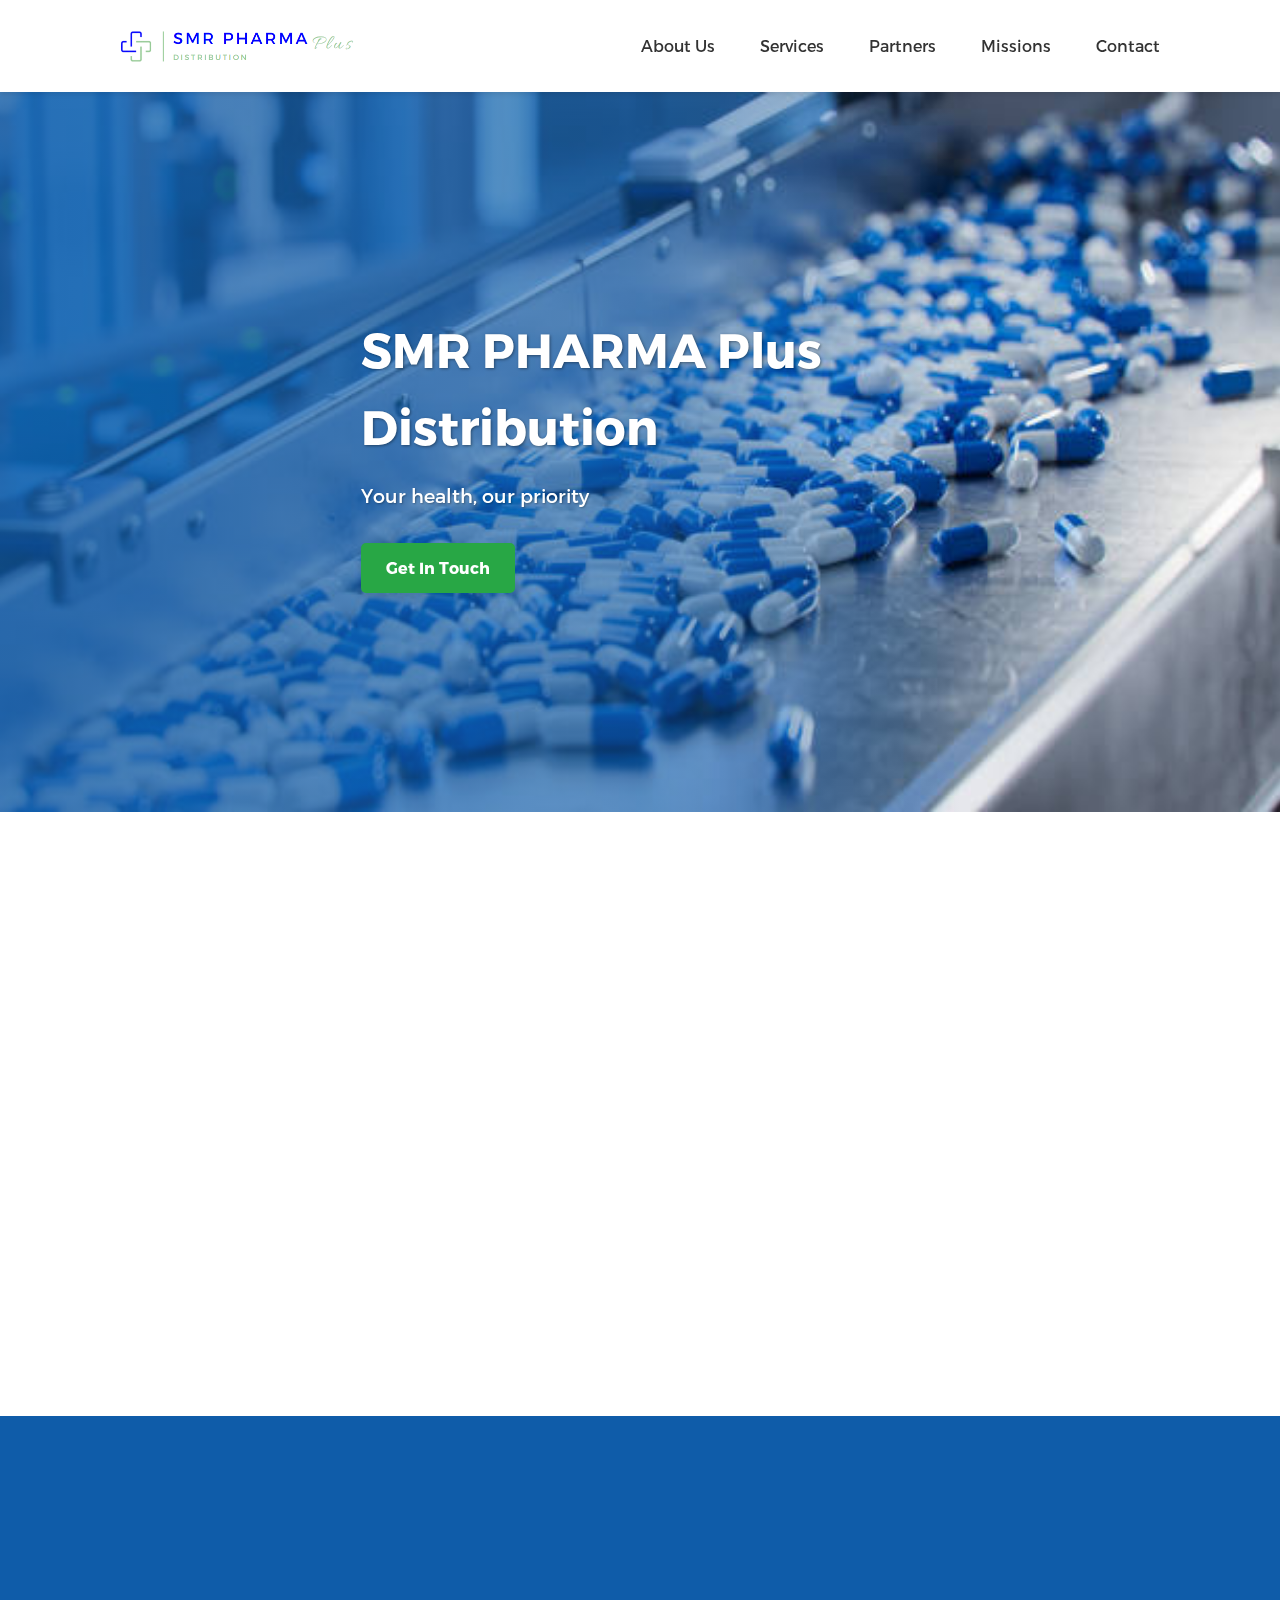
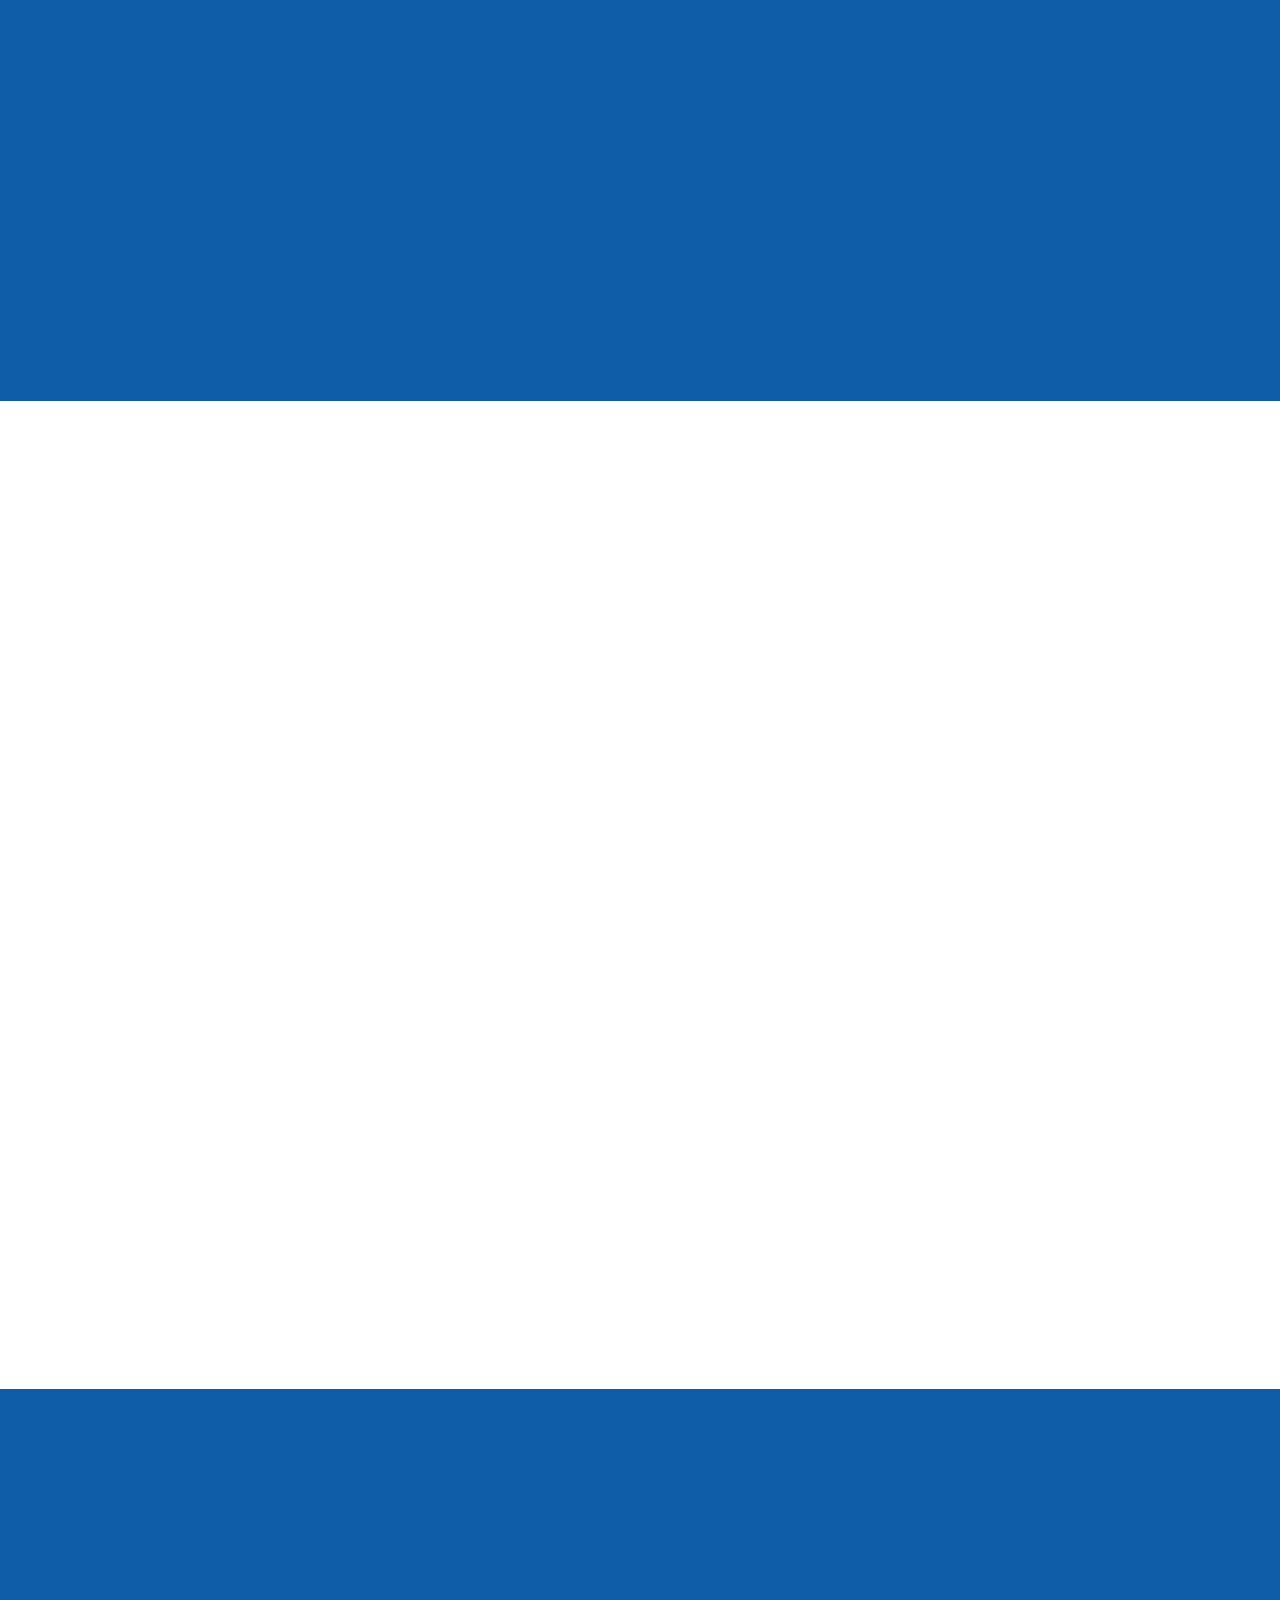
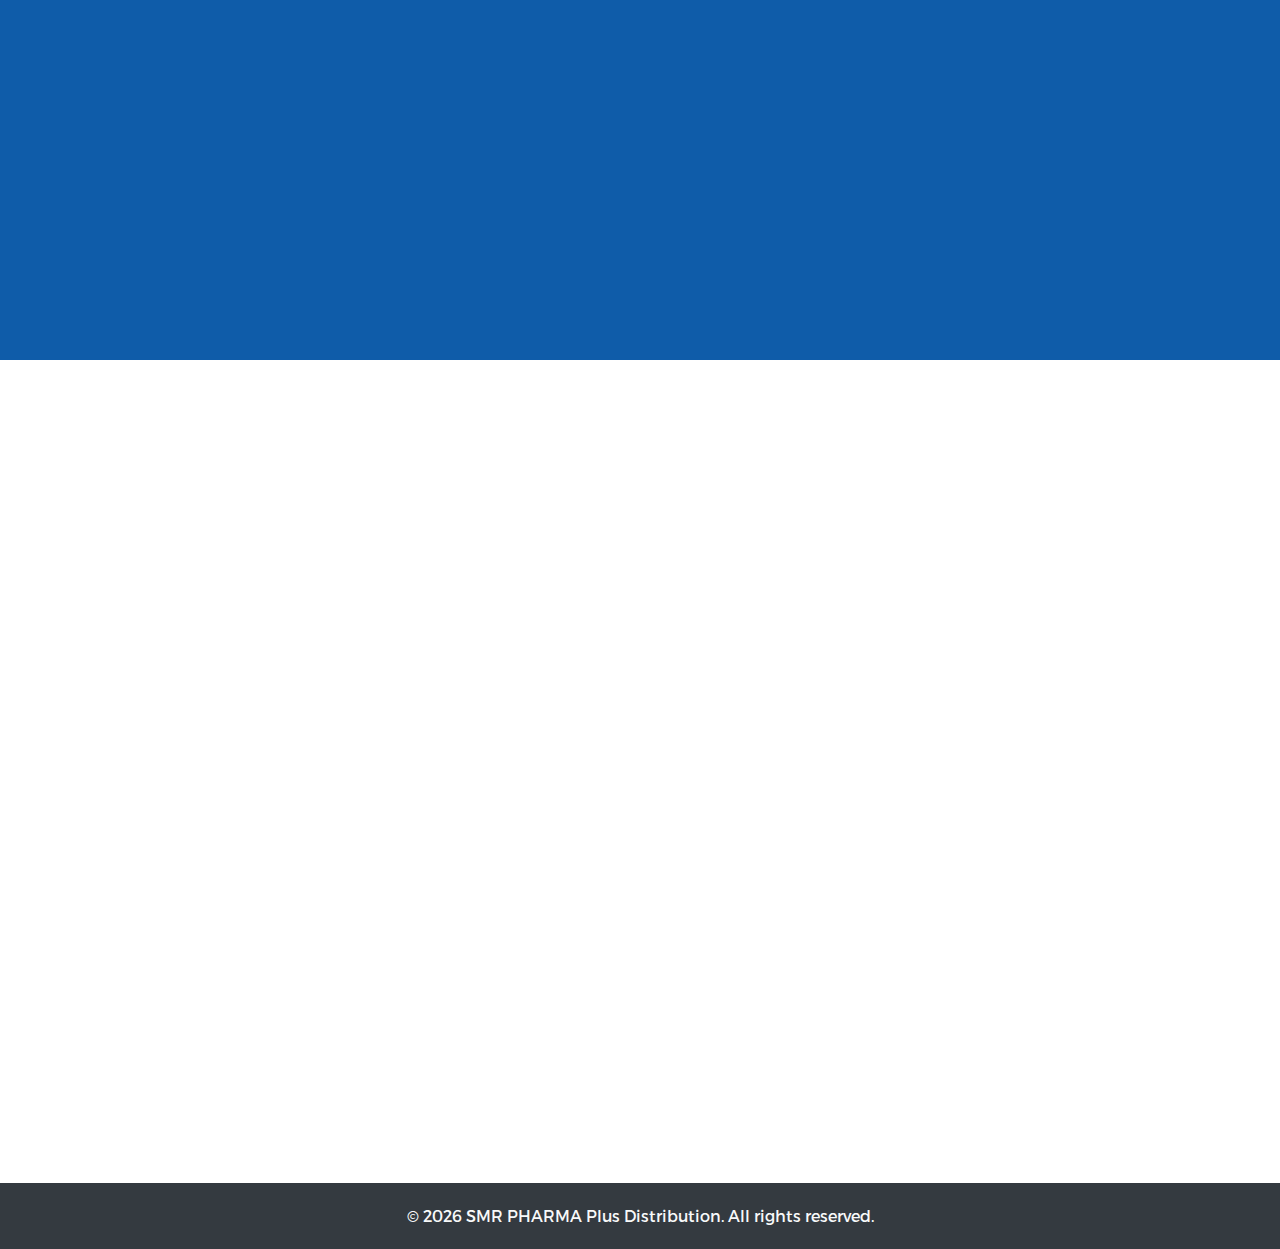
<file: index.html>
<!DOCTYPE html>
<html lang="en">
  <head>
    <meta charset="UTF-8" />
    <meta name="viewport" content="width=device-width, initial-scale=1.0" />
    <title>PharmaLab Solutions - Innovative Pharmaceutical Laboratory</title>

    <link href="https://unpkg.com/aos@2.3.1/dist/aos.css" rel="stylesheet" />
    <link rel="stylesheet" href="style.css" />
  </head>
  <body>
    <header id="header">
      <nav class="container">
        <img
          href="#hero"
          height="60px"
          weight="60px"
          src="/assets/images/logo.png"
        />
        <ul class="nav-links">
          <li><a href="#about">About Us</a></li>
          <li><a href="#services">Services</a></li>
          <li><a href="#partners">Partners</a></li>
          <li><a href="#mission">Missions</a></li>
          <li><a href="#contact">Contact</a></li>
        </ul>
        <button class="mobile-menu-toggle" aria-label="Toggle menu">☰</button>
      </nav>
    </header>

    <main>
      <section id="hero" class="hero-section">
        <div class="container hero-content">
          <h1 data-aos="fade-down" data-aos-delay="100">
            SMR PHARMA Plus Distribution
          </h1>
          <p data-aos="fade-up" data-aos-delay="300">
            Your health, our priority
          </p>
          <a
            href="#contact"
            class="cta-button"
            data-aos="zoom-in"
            data-aos-delay="500"
            >Get In Touch</a
          >
        </div>
      </section>
      <section id="about" class="content-section">
        <div class="container about-container" data-aos="fade-up">
          <div class="about-image" data-aos="fade-right" data-aos-delay="100">
            <img
              src="/assets/images/aboutus.webp"
              alt="About SMR Pharma Plus"
            />
          </div>
          <div
            class="about-text-content"
            data-aos="fade-left"
            data-aos-delay="200"
          >
            <h2>About Us</h2>
            <p>
              SMR Pharma Plus distribution is a Tunisian company of promoting
              pharmaceutical and para-pharmaceutical products. It represents its
              international partners among the Tunisian territory and North
              Africa and ensures the promotion of their products.
            </p>
            <p>
              Our commitment to quality, integrity, and innovation drives
              everything we do, ensuring reliable results and fostering
              collaborative partnerships within the pharmaceutical industry.
            </p>
          </div>
        </div>
      </section>

      <section id="services" class="content-section alt-bg">
        <div class="container">
          <h2 data-aos="fade-up">Our Services</h2>
          <p data-aos="fade-up" style="color: white">
            SMR Pharma Plus Distribution focuses its core business on the three
            activities below
          </p>
          <div class="service-grid">
            <div class="service-item" data-aos="fade-up" data-aos-delay="100">
              <img
                src="/assets/images/idea.png"
                height="50px"
                width="50px"
                style="margin-bottom: 5%"
              />
              <h3>Promotion</h3>
              <p>
                Team of medical representatives with fixed qualitative and
                quantitative goals
              </p>
            </div>
            <div class="service-item" data-aos="fade-up" data-aos-delay="200">
              <img
                src="/assets/images/handshake.png"
                height="50px"
                width="50px"
                style="margin-bottom: 5%"
              />
              <h3>Management</h3>
              <p>Culture focused on collaboration lighting up both parties</p>
            </div>
            <div class="service-item" data-aos="fade-up" data-aos-delay="300">
              <img
                src="/assets/images/search.png"
                height="50px"
                width="50px"
                style="margin-bottom: 5%"
              />
              <h3>Regulatory affaires</h3>
              <p>
                Registration of pharmaceutical prodcuts in the health
                authorities
              </p>
            </div>
          </div>
        </div>
      </section>

      <section id="partners" class="content-section">
        <div class="container" data-aos="fade-up">
          <h2>Our Partners</h2>

          <div class="partners-list">
            <div class="partner-item" data-aos="fade-up" data-aos-delay="100">
              <img
                src="/assets/images/recordati.png"
                alt="Partner 1 Logo/Icon"
              />
              <div>
                <h3>Recordati rare diseases</h3>
                <p>
                  International pharmaceutical group, listed in the Italian
                  Stock Exchange, specialized in Medicinal products.
                </p>
              </div>
            </div>

            <div class="partner-item" data-aos="fade-up" data-aos-delay="200">
              <img class="partner-logo" src="/assets/images/ftrenka.png" alt="Partner 2 Logo/Icon" />
              <div>
                <h3>F. Trenka represented by Afric-Phar</h3>
                <p>
                  Austrian family business specialized in products with natural
                  plant-based ingredients.
                </p>
              </div>
            </div>

            <div class="partner-item" data-aos="fade-up" data-aos-delay="300">
              <img
                src="/assets/images/clinigen.png"
                style="margin-top: 10px"
                alt="Partner 3 Logo/Icon"
              />
              <div>
                <h3>Clinigen represented by TRPHARM</h3>
                <p>
                  Leading in the pharmaceutical industry in Oncology and
                  Hematology products.
                </p>
              </div>
            </div>
          </div>
        </div>
      </section>
      <section id="mission" class="content-section alt-bg">
        <div class="container mission-container" data-aos="fade-up">
          <div class="mission-image" data-aos="fade-right" data-aos-delay="100">
            <img
              src="/assets/images/mission.jpg"
              alt="SMR Pharma Plus Mission Focus"
            />
          </div>
          <div
            class="mission-text-content"
            data-aos="fade-left"
            data-aos-delay="200"
          >
            <h2>Our Mission</h2>
            <p>
              SMR Pharma Plus Distribution offers to its partners various
              services that are related to different aspects of promotion and
              outsourcing:
            </p>
            <ul class="tick-list">
              ✔ Medical visit and pharmaceutical promotion
              <br />✔ Order management
              <br />✔ Involvement in procurement processes
              <br />✔ Regulatory affairs
              <br />✔ Market study
            </ul>
          </div>
        </div>
      </section>

      <section id="contact" class="content-section">
        <div class="container contact-layout" data-aos="fade-up">
          <div class="contact-info">
            <h2 style="text-align: left">Contact Us</h2>
            <p>
              We are eager to provide comprehensive insights into our company,
              its mission, and the diverse range of services we offer.
            </p>
            <p>You can also reach us directly:</p>
            <p>
              <strong>Address:</strong> Avenue de l’UMA, Soukra, Tunis, Tunisie
            </p>
            <p>
              <strong>Phone:</strong>
              <a href="tel:+1234567890">+216 70 683 883</a>
            </p>
            <p>
              <strong>Email:</strong>
              <a href="mailto:info@pharmalab.example.com"
                >smrpharma.plusdistribution@gmail.com</a
              >
            </p>
          </div>
          <div class="contact-form">
            <h3>Get in Touch</h3>
            <div
              id="form-status"
              style="margin-top: 15px; font-weight: bold"
            ></div>

            <form
              id="cta-form"
              action="https://formsubmit.co/amen.jouini18@gmail.com"
              method="POST"
            >
              <label for="first_name">First Name:</label>
              <input type="text" id="first_name" name="first_name" required />

              <label for="last_name">Last Name:</label>
              <input type="text" id="last_name" name="last_name" required />

              <label for="email">Email:</label>
              <input type="email" id="email" name="email" required />

              <label for="phone">Phone Number:</label>
              <input type="tel" id="phone" name="phone" />

              <label for="message">Message (Optional):</label>
              <textarea id="message" name="message" rows="4"></textarea>

              <button type="submit" class="cta-button">Contact Us</button>

              <input type="hidden" name="_captcha" value="false" />
            </form>
          </div>
        </div>
      </section>
    </main>

    <footer>
      <div class="container">
        <p>
          &copy; <span id="current-year"></span> SMR PHARMA Plus Distribution.
          All rights reserved.
        </p>
      </div>
    </footer>

    <div id="modal-overlay" class="modal-overlay">
      <div
        id="success-modal"
        class="modal-box"
        role="dialog"
        aria-modal="true"
        aria-labelledby="modal-title"
        aria-describedby="modal-desc"
      >
        <button
          id="close-modal-btn"
          class="modal-close-btn"
          aria-label="Close modal"
        >
          &times;
        </button>
        <div class="modal-icon">
          <svg
            xmlns="http://www.w3.org/2000/svg"
            viewBox="0 0 24 24"
            fill="currentColor"
            width="48px"
            height="48px"
            color="#28a745"
          >
            <path
              fill-rule="evenodd"
              d="M2.25 12c0-5.385 4.365-9.75 9.75-9.75s9.75 4.365 9.75 9.75-4.365 9.75-9.75 9.75S2.25 17.385 2.25 12Zm13.36-1.814a.75.75 0 1 0-1.22-.872l-3.236 4.53L9.53 12.22a.75.75 0 0 0-1.06 1.06l2.25 2.25a.75.75 0 0 0 1.14-.094l3.75-5.25Z"
              clip-rule="evenodd"
            />
          </svg>
        </div>
        <h3 id="modal-title">Success!</h3>
        <p id="modal-desc">
          Your message has been sent successfully.<br />We'll be in touch
          shortly.
        </p>
      </div>
    </div>
    <script src="https://unpkg.com/aos@2.3.1/dist/aos.js"></script>
    <script src="script.js"></script>
  </body>
</html>
</file>
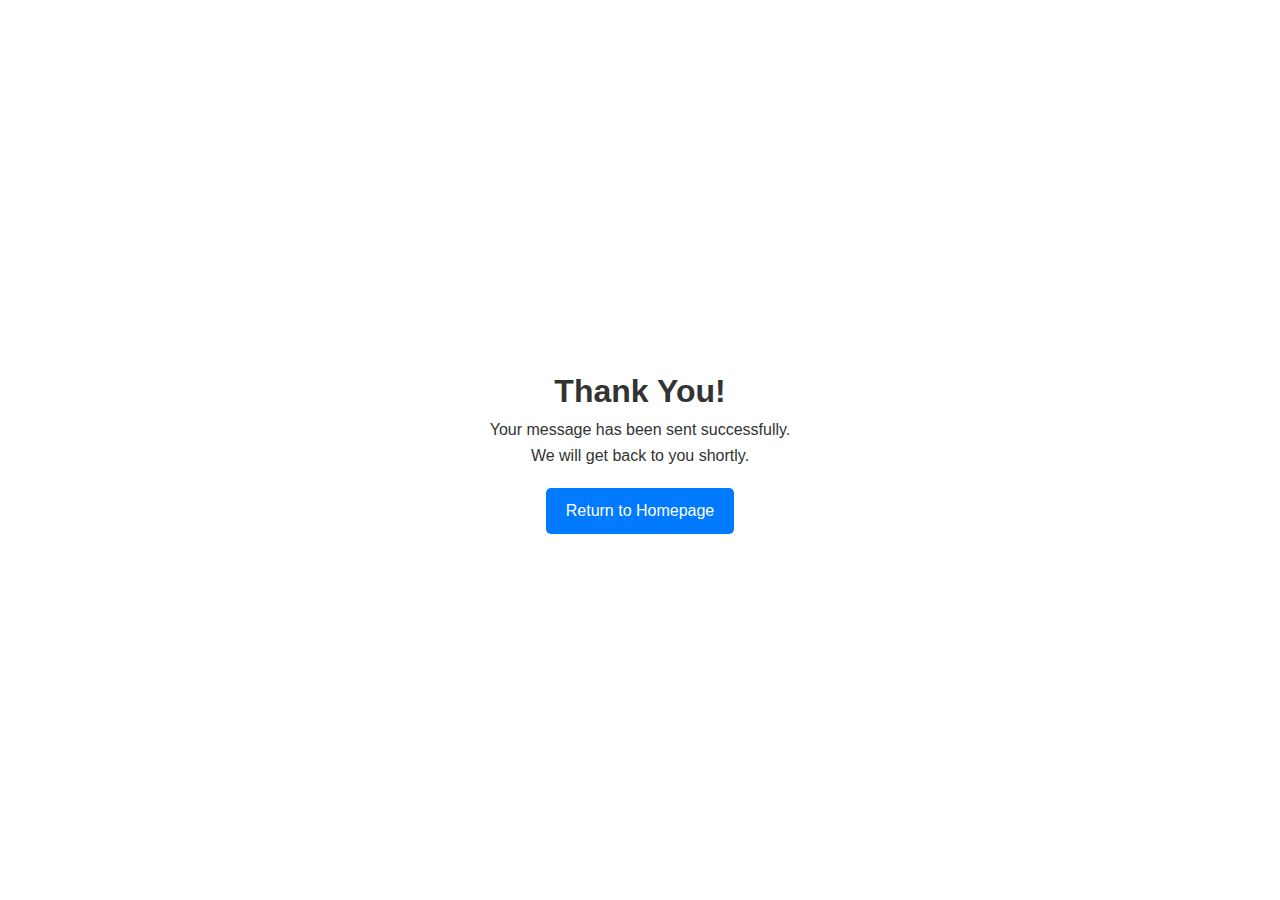
<file: thank-you.html>
<!DOCTYPE html>
<html lang="en">
<head>
    <meta charset="UTF-8">
    <meta name="viewport" content="width=device-width, initial-scale=1.0">
    <title>Thank You!</title>
    <link rel="stylesheet" href="style.css"> <style>
        /* Optional: Simple inline styles for centering */
        body { display: flex; justify-content: center; align-items: center; min-height: 100vh; text-align: center; font-family: sans-serif;}
        .message-box a { margin-top: 20px; display: inline-block; padding: 10px 20px; background-color: #007bff; color: white; text-decoration: none; border-radius: 5px; }
    </style>
</head>
<body>
    <div class="message-box">
        <h1>Thank You!</h1>
        <p>Your message has been sent successfully.</p>
        <p>We will get back to you shortly.</p>
        <a href="index.html">Return to Homepage</a> </div>
</body>
</html>
</file>
<file: style.css>
/* 1. Define Custom Fonts */
@font-face {
  font-family: 'Trueno'; /* Name to use in CSS */
  src: url('assets/fonts/truenorg.otf') format('opentype'); /* Path to Regular font */
  font-weight: normal; /* Corresponds to 400 */
  font-style: normal;
}

@font-face {
  font-family: 'Trueno'; /* Use the SAME name */
  src: url('assets/fonts/truenobd.otf') format('opentype'); /* Path to Bold font */
  font-weight: bold; /* Corresponds to 700 */
  font-style: normal;
}


/* 2. Apply Fonts & Existing Styles */

/* Basic Reset & Defaults */
* {
  box-sizing: border-box;
  margin: 0;
  padding: 0;
}

html {
  scroll-behavior: smooth;
  font-size: 16px;
}

body {
  /* Apply Kentledge Regular to body */
  font-family: 'Trueno', sans-serif; /* Use defined family name + fallback */
  font-weight: normal; /* Ensure regular weight is default */
  line-height: 1.6;
  color: #333;
  background-color: #fff;
  overflow-x: hidden;
}

/* Container */
.container {
  max-width: 1100px;
  margin: 0 auto;
  padding: 0 20px;
}

/* Header & Navigation */
#header {
  background-color: #ffffff;
  color: #333;
  padding: 1rem 0;
  position: sticky;
  top: 0;
  z-index: 1000;
  box-shadow: 0 2px 5px rgba(0, 0, 0, 0.1);
  width: 100%;
}

#header .container {
  display: flex;
  justify-content: space-between;
  align-items: center;
}

#header .logo {
  font-family: 'Trueno', sans-serif; /* Apply Kentledge */
  font-weight: bold; /* Make Logo Bold */
  font-size: 1.5rem;
  color: #0056b3;
  text-decoration: none;
  transition: transform 0.3s ease;
}
#header .logo:hover {
  transform: scale(1.05);
}

.nav-links {
  list-style: none;
  display: flex;
}

.nav-links li {
  margin-left: 25px;
}

.nav-links a {
  font-family: 'Trueno', sans-serif; /* Apply Kentledge Regular to nav links */
  font-weight: normal; /* Explicitly normal */
  text-decoration: none;
  color: #333;
  /* font-weight: 400; /* Replaced by font-weight: normal above */
  padding: 5px 10px;
  position: relative;
  transition: color 0.3s ease;
}

.nav-links a::after {
  content: "";
  position: absolute;
  width: 0;
  height: 2px;
  bottom: -2px;
  left: 50%;
  background-color: #0056b3;
  transition: all 0.3s ease-out;
  transform: translateX(-50%);
}

.nav-links a:hover,
.nav-links a.active {
  color: #0056b3;
}

.nav-links a:hover::after,
.nav-links a.active::after {
  width: 100%;
}

.mobile-menu-toggle {
  display: none;
  background: none;
  border: none;
  font-size: 1.8rem;
  cursor: pointer;
  color: #333;
}


/* Hero Section */
/* Commenting out the animation keyframes as it wasn't used in the final hero */
/*
@keyframes animatedGradient {
  0% { background-position: 0% 50%; }
  50% { background-position: 100% 50%; }
  100% { background-position: 0% 50%; }
}
*/

.hero-section {
  /* Using the image background with gradient overlay */
  background:
    linear-gradient(
      to right,
      rgba(15 , 92 , 169, 0.75) 0%,
      rgba(15, 92 , 169, 0.55) 50%,
      rgba(15, 92 , 169, 0) 75%
    ),
    url('/assets/images/led.jpg') no-repeat center center / cover; /* Make sure this image path is correct */

  color: #fff;
  height: 80vh;
  min-height: 500px;
  display: flex;
  justify-content: flex-start;
  align-items: center;
  padding: 0 20px;
  position: relative;
  overflow: hidden;
}

.hero-content {
  text-align: left;
  max-width: 55%;
  padding-left: 5%;
  position: relative;
  z-index: 2;
}

/* Apply Kentledge Bold to Hero Title (h1) */
.hero-content h1 {
  font-family: 'Trueno', sans-serif;
  font-weight: bold; /* Use Bold */
  font-size: 3rem;
  margin-bottom: 1rem;
  text-shadow: 1px 1px 3px rgba(0, 0, 0, 0.4);
}

/* Apply Kentledge Regular to Hero Paragraph */
.hero-content p {
  font-family: 'Trueno', sans-serif;
  font-weight: normal; /* Use Regular */
  font-size: 1.2rem;
  margin-bottom: 2rem;
  text-shadow: 1px 1px 2px rgba(0, 0, 0, 0.3);
  max-width: 500px;
}


/* CTA Button - Apply Kentledge (adjust weight if needed) */
.cta-button {
  font-family: 'Trueno', sans-serif;
  /* Keep button text bold for emphasis? Or set to normal? */
  font-weight: bold; /* Let's keep it bold */
  display: inline-block;
  background-color: #28a745;
  color: #fff;
  padding: 12px 25px;
  text-decoration: none;
  border-radius: 5px;
  /* font-weight: bold; /* Replaced by above */
  transition: background-color 0.3s ease, transform 0.3s ease, box-shadow 0.3s ease;
  border: none;
  cursor: pointer;
  font-size: 1rem;
  box-shadow: 0 4px 6px rgba(0, 0, 0, 0.1);
}
.cta-button:hover {
  background-color: #218838;
  transform: translateY(-3px) scale(1.03);
  box-shadow: 0 6px 12px rgba(0, 0, 0, 0.15);
}
.cta-button:active {
  transform: translateY(-1px) scale(1);
  box-shadow: 0 4px 6px rgba(0, 0, 0, 0.1);
}



#about .about-container {
  display: flex; /* Enable Flexbox */
  align-items: center; /* Vertically align items in the center */
  gap: 40px; /* Add space between image and text (adjust as needed) */
  flex-wrap: wrap; /* Allow items to wrap on smaller screens */
}

#about .about-image {
  flex: 1 1 250px; /* Flex properties: grow, shrink, basis (adjust basis width) */
  max-width: 250px; /* Enforce max width */
}

#about .about-image img {
  display: block; /* Remove extra space below image */
  width: 100%; /* Make image fill its container */
  height: auto; /* Maintain aspect ratio */
  border-radius: 15px; /* Apply border-radius */
  box-shadow: 0 6px 15px rgba(0, 0, 0, 0.1); /* Optional: Add subtle shadow */
}

#about .about-text-content {
  flex: 1 1 60%; /* Allow text content to take more space */
}

/* Adjust existing styles to work within the new layout */
#about .about-text-content h2 {
  text-align: left; /* Ensure heading is left-aligned */
  margin-bottom: 20px; /* Adjust spacing below heading */
  /* Font styles inherited from .content-section h2 */
}

#about .about-text-content p {
  max-width: none; /* Remove max-width that centered it previously */
  margin-left: 0; /* Remove auto margins */
  margin-right: 0;
  text-align: left; /* Change from justify if preferred */
  /* Font styles inherited from .content-section p */
}


/* --- Responsiveness for About Us Section --- */
@media (max-width: 768px) {
  #about .about-container {
    flex-direction: column; /* Stack image and text vertically */
    gap: 30px; /* Adjust gap for vertical layout */
    text-align: center; /* Center text content */
  }



  #about .about-image {
    max-width: 300px; /* Allow image to be slightly larger when stacked */
    margin: 0 auto; /* Center the image container */
    flex-basis: auto; /* Reset basis */
  }


  #about .about-text-content {
    flex-basis: auto; /* Reset basis */
    text-align: center; /* Center text block */
  }

 

   #about .about-text-content h2 {
    text-align: center; /* Center heading */
  }

   #about .about-text-content p {
    text-align: center; /* Center paragraph */
     max-width: 600px; /* Add back max-width for readability */
     margin-left: auto;
     margin-right: auto;
  }
}

/* --- Add these styles for the Mission Section --- */

#mission .mission-container {
  display: flex; /* Enable Flexbox */
  align-items: center; /* Vertically align items */
  gap: 40px; /* Space between image and text */
  flex-wrap: wrap; /* Allow wrapping on small screens */
}

#mission .mission-image {
  flex: 1 1 300px; /* Adjust basis/max-width as needed */
  max-width: 350px; /* Example max width */
}

#mission .mission-image img {
  display: block;
  width: 100%;
  height: auto;
  border-radius: 15px; /* Example border-radius */
  box-shadow: 0 6px 15px rgba(255, 255, 255, 0.1); /* Subtle light shadow on dark bg */
}

#mission .mission-text-content {
  flex: 1 1 60%; /* Allow text to take more space */
}

/* Use the override colors defined for .alt-bg sections */
#mission .mission-text-content h2 {
  text-align: left;
  margin-bottom: 20px;
  color: #ffffff; /* White H2 from .alt-bg override */
  /* Font styles inherited */
}

#mission .mission-text-content p,
#mission .mission-text-content ul {
  max-width: none; /* Remove centering max-width */
  margin-left: 0;
  margin-right: 0;
  text-align: left; /* Align text left */
  color: #f0f0f0; /* Light text color from .alt-bg override */
  /* Font styles inherited */
}

#mission .mission-text-content ul {
  list-style: disc; /* Or desired list style */
  padding-left: 25px; /* Indent list items */
  margin-top: 1rem; /* Add space above list */
}

#mission .mission-text-content ul li {
    margin-bottom: 0.5rem; /* Space between list items */
    color: #f0f0f0; /* Ensure list items also use light color */
}


/* --- Responsiveness for Mission Section --- */
@media (max-width: 768px) {
  #mission .mission-container {
    flex-direction: column; /* Stack vertically */
    gap: 30px;
  }

  #mission .mission-image {
    max-width: 350px; /* Adjust stacked image size */
    margin: 0 auto; /* Center image */
    flex-basis: auto;
  }

  #mission .mission-text-content {
    flex-basis: auto;
    text-align: center; /* Center text block */
  }

   #mission .mission-text-content h2 {
    text-align: center;
  }

   #mission .mission-text-content p,
   #mission .mission-text-content ul {
    text-align: left; /* Center paragraph and list */
     max-width: 600px;
     margin-left: auto;
     margin-right: auto;
     padding-left: 0; /* Remove padding for centered list */
     list-style-position: inside; /* Adjust list style position */
  }
}

/* --- End of new styles for Mission --- */
/* Content Sections */
.content-section {
  padding: 80px 0;
  overflow: hidden; /* Keep this */
}

/* Apply Kentledge Bold to Section Titles (h2) */
.content-section h2 {
  font-family: 'Trueno', sans-serif;
  font-weight: bold; /* Use Bold */ 
  text-align: center;
  margin-bottom: 40px;
  font-size: 2.2rem;
  color: #0056b3;
}

/* Apply Kentledge Bold to Section Sub-Titles (h3) */
.content-section h3 {
  font-family: 'Trueno', sans-serif;
  font-weight: bold; /* Use Bold */
  margin-bottom: 1rem;
  color: #007bff;
  font-size: 1.4rem;
}

/* Body text within sections already inherits from body */
.content-section p,
.content-section ul {
  margin-bottom: 1.5rem;
  max-width: 800px;
  margin-left: auto;
  margin-right: auto;
}
.content-section ul {
  list-style-position: inside;
  padding-left: 20px;
}

.content-section.alt-bg {
  background-color: #0f5ca9;
}

.content-section.alt-bg h2, p1, ul {
  color: #ffffff; /* WHITE color */
}

.content-section.alt-bg h3 {
  color: #000000; /* WHITE color */
}

/* Services Grid */
.service-grid {
  display: grid;
  grid-template-columns: repeat(auto-fit, minmax(250px, 1fr));
  gap: 30px;
  text-align: center;
}

.service-item {
  background-color: #fff;
  padding: 30px 20px;
  border-radius: 8px;
  box-shadow: 0 4px 10px rgba(0, 0, 0, 0.08);
  transition: transform 0.3s ease, box-shadow 0.3s ease;
}

.service-item:hover {
  transform: translateY(-8px) scale(1.02);
  box-shadow: 0 8px 20px rgba(0, 86, 179, 0.15);
}

/* Apply Kentledge Bold to Service Titles (h3 within service-item) */
.service-item h3 {
  font-family: 'Trueno', sans-serif;
  font-weight: bold; /* Use Bold */
  margin-bottom: 15px;
  color: #007bff;
  font-size: 1.25rem;
}
/* Service item paragraph text inherits regular from body */

.service-icon {
  max-width: 60px;
  height: auto;
  margin-bottom: 15px;
}

/* --- Add/Update these styles for the Partners Section --- */

/* Optional: Add some space below the main H2 */
#partners h2 {
  margin-bottom: 50px; /* Increase space */
}

.partners-list {
/* Optional: Add styling to the overall list container if needed */
/* e.g., max-width: 900px; margin: 0 auto; */
}

.partner-item {
display: flex; /* Use Flexbox for side-by-side layout */
align-items: center; /* Vertically align icon and text */
gap: 25px; /* Space between icon and text (adjust as needed) */
margin-bottom: 35px; /* Space between each partner item */
padding-bottom: 20px; /* Optional: Add padding below */
border-bottom: 1px solid #eee; /* Optional: Separator line */
}
/* Remove border for the last item */
.partner-item:last-child {
  border-bottom: none;
  margin-bottom: 0;
  padding-bottom: 0;
}


.partner-item img {
width: 200px; /* Set icon width */
height: 200px; /* Set icon height */
object-fit: contain; /* Ensure icon fits without stretching */
flex-shrink: 0; /* Prevent icon from shrinking */
}


.partner-item p {
margin: 0; /* Remove default paragraph margin */
flex-grow: 1; /* Allow paragraph to take remaining space */
text-align: left; /* Align paragraph text left */
line-height: 1.6; /* Adjust line height if needed */
/* Color and font will be inherited from .content-section p */
/* If #partners has .alt-bg, ensure light color is applied */
/* color: #f0f0f0; */
}


/* --- Responsiveness for Partners Section (Optional) --- */
@media (max-width: 576px) { /* Example breakpoint */
  .partner-item {
    margin: 5px 10px;
    flex-direction: column;
    text-align: center;
    margin-bottom: 1rem;
      gap: 15px; /* Reduce gap */
  }
  .cta-button{
    flex-direction: column;
  }
}

/* --- End of new styles for Partners --- */


/* Interactive Diagram Placeholder Styles */
#interactive-diagram-placeholder {
  margin-top: 30px;
  border: 1px dashed #adb5bd;
  padding: 20px;
  background-color: #ffffff;
  border-radius: 8px;
  text-align: center;
}
#interactive-diagram-placeholder svg text {
    /* Try applying default font to SVG text */
    font-family: 'Kentledge', sans-serif;
    font-weight: normal;
}
#interactive-diagram-placeholder svg text[font-weight="bold"] {
     font-weight: bold; /* Ensure bold is picked up if set in SVG */
}

.placeholder-note {
  font-style: italic;
  color: #6c757d;
  margin-top: 10px;
  margin-bottom: 0;
  text-align: center;
}

/* Contact Section */
.contact-layout {
  display: grid;
  grid-template-columns: 1fr 1fr;
  gap: 40px;
  align-items: start;
}

/* Contact info text inherits regular from body */
.contact-info p {
  margin-bottom: 1rem;
  text-align: left;
  max-width: none;
}
.contact-info strong {
    /* Make labels like Address:, Phone: bold */
  font-weight: bold;
  color: #343a40;
}
.contact-info a {
  color: #0056b3;
  text-decoration: none;
  transition: color 0.3s ease;
}
.contact-info a:hover {
  color: #007bff;
  text-decoration: underline;
}

/* Contact form sub-title already covered by .content-section h3 */
.contact-form h3 {
   /* font-family: 'Kentledge', sans-serif; /* Inherited */
   /* font-weight: bold; /* Inherited */
}

/* Apply Kentledge Bold to form labels */
.contact-form label {
  font-family: 'Trueno', sans-serif;
  font-weight: bold; /* Make labels bold */
  display: block;
  margin-bottom: 5px;
  color: #555;
}

/* Apply Kentledge Regular to form inputs */
.contact-form input[type="text"],
.contact-form input[type="email"],
.contact-form input[type="tel"],
.contact-form textarea {
  width: 100%;
  padding: 12px;
  margin-bottom: 15px;
  border: 1px solid #ccc;
  border-radius: 4px;
  font-family: 'Kentledge', sans-serif; /* Use Regular */
  font-weight: normal; /* Use Regular */
  font-size: 1rem;
  transition: border-color 0.3s ease, box-shadow 0.3s ease;
}

.contact-form input[type="text"]:focus,
.contact-form input[type="email"]:focus,
.contact-form input[type="tel"]:focus,
.contact-form textarea:focus {
  border-color: #007bff;
  box-shadow: 0 0 0 3px rgba(0, 123, 255, 0.25);
  outline: none;
}

.contact-form textarea {
  resize: vertical;
}

.contact-form button[type="submit"] {
  width: auto;
  margin-top: 10px;
  /* Font inherited from .cta-button */
}

/* Footer */
footer {
  background-color: #343a40;
  color: #f8f9fa;
  text-align: center;
  padding: 20px 0;
  margin-top: 50px;
  /* Footer text inherits regular from body */
}

/* --- Responsiveness --- */
/* Media queries remain the same - font sizes adjust based on html font-size */

@media (max-width: 768px) {
  html {
    font-size: 15px;
  }

  .hero-content h1 {
    font-size: 2.5rem;
  }

  .nav-links {
    display: none;
    flex-direction: column;
    width: 100%;
    position: absolute;
    top: 65px;
    left: 0;
    background-color: #ffffff;
    box-shadow: 0 5px 10px rgba(0, 0, 0, 0.1);
    padding-bottom: 10px;
    border-top: 1px solid #eee;
  }
  .nav-links.active {
    display: flex;
  }

  .nav-links li {
    margin: 0;
  }
  .nav-links a {
    padding: 12px 20px;
    display: block;
    text-align: center;
    border-bottom: 1px solid #f0f0f0;
  }
  .nav-links li:last-child a {
    border-bottom: none;
  }
  .nav-links a::after {
    display: none;
  }
   .nav-links a:hover,
   .nav-links a.active {
    background-color: #f0f0f0;
    color: #0056b3;
   }

  .mobile-menu-toggle {
    display: block;
  }

  .content-section h2 {
    font-size: 1.8rem;
  }

  .service-grid {
    grid-template-columns: 1fr;
  }

  .contact-layout {
    grid-template-columns: 1fr;
  }
  .contact-info {
    margin-bottom: 30px;
  }
}

@media (max-width: 480px) {
  .hero-content h1 {
    font-size: 2rem;
  }
   .hero-content p {
    font-size: 1rem;
  }
  .cta-button {
    padding: 10px 20px;
    font-size: 0.9rem;
    width: 80%;
    max-width: auto;
  }
  .contact-form button[type="submit"] {
     width: 100%;
  }
  .nav-links {
    top: 60px;
  }
  .partner-logos img {
    margin: 5px 10px;
    flex-direction: column;
    text-align: center;
    margin-bottom: 1rem;
  }
}

/* --- Modal Styles --- */

.modal-overlay {
  position: fixed; /* Stay in place */
  top: 0;
  left: 0;
  width: 100%;
  height: 100%;
  background-color: rgba(0, 0, 0, 0.6); /* Semi-transparent black background */
  display: flex; /* Use flex for centering */
  justify-content: center;
  align-items: center;
  z-index: 2000; /* Ensure it's on top */
  opacity: 0; /* Start hidden */
  visibility: hidden; /* Start hidden */
  transition: opacity 0.3s ease, visibility 0.3s ease; /* Smooth fade */
}

.modal-overlay.active {
  opacity: 1; /* Fade in */
  visibility: visible; /* Make it visible */
}

.modal-box {
  background-color: #fff;
  padding: 30px 40px;
  border-radius: 8px;
  box-shadow: 0 5px 15px rgba(0,0,0,0.3);
  text-align: center;
  max-width: 90%;
  width: 400px; /* Max width of modal */
  position: relative;
  transform: scale(0.9); /* Start slightly smaller */
  transition: transform 0.3s ease; /* Smooth pop effect */
}

.modal-overlay.active .modal-box {
    transform: scale(1); /* Scale to full size when active */
}


.modal-icon {
    margin-bottom: 15px;
}
/* Optional: Style SVG icon color if not set inline */
/* .modal-icon svg { color: #28a745; } */


.modal-box h3 {
  font-family: 'Trueno', sans-serif; /* Or your title font */
  font-weight: bold;
  color: #333; /* Dark title color */
  margin-top: 0;
  margin-bottom: 15px;
  font-size: 1.6rem;
}

.modal-box p {
  font-family: 'Kentledge', sans-serif; /* Or your body font */
  color: #555;
  margin-bottom: 10px;
  line-height: 1.5;
  text-align: center; /* Ensure centered */
  max-width: none; /* Override centering margins if needed */
  margin-left: 0;
  margin-right: 0;
}
.modal-box p:last-of-type {
    margin-bottom: 0;
}

.modal-close-btn {
  position: absolute;
  top: 8px;
  right: 10px;
  background: none;
  border: none;
  font-size: 2rem; /* Make X larger */
  line-height: 1;
  cursor: pointer;
  color: #aaa;
  padding: 5px;
  transition: color 0.2s ease;
}

.modal-close-btn:hover {
  color: #666;
}

/* --- End Modal Styles --- */
</file>
